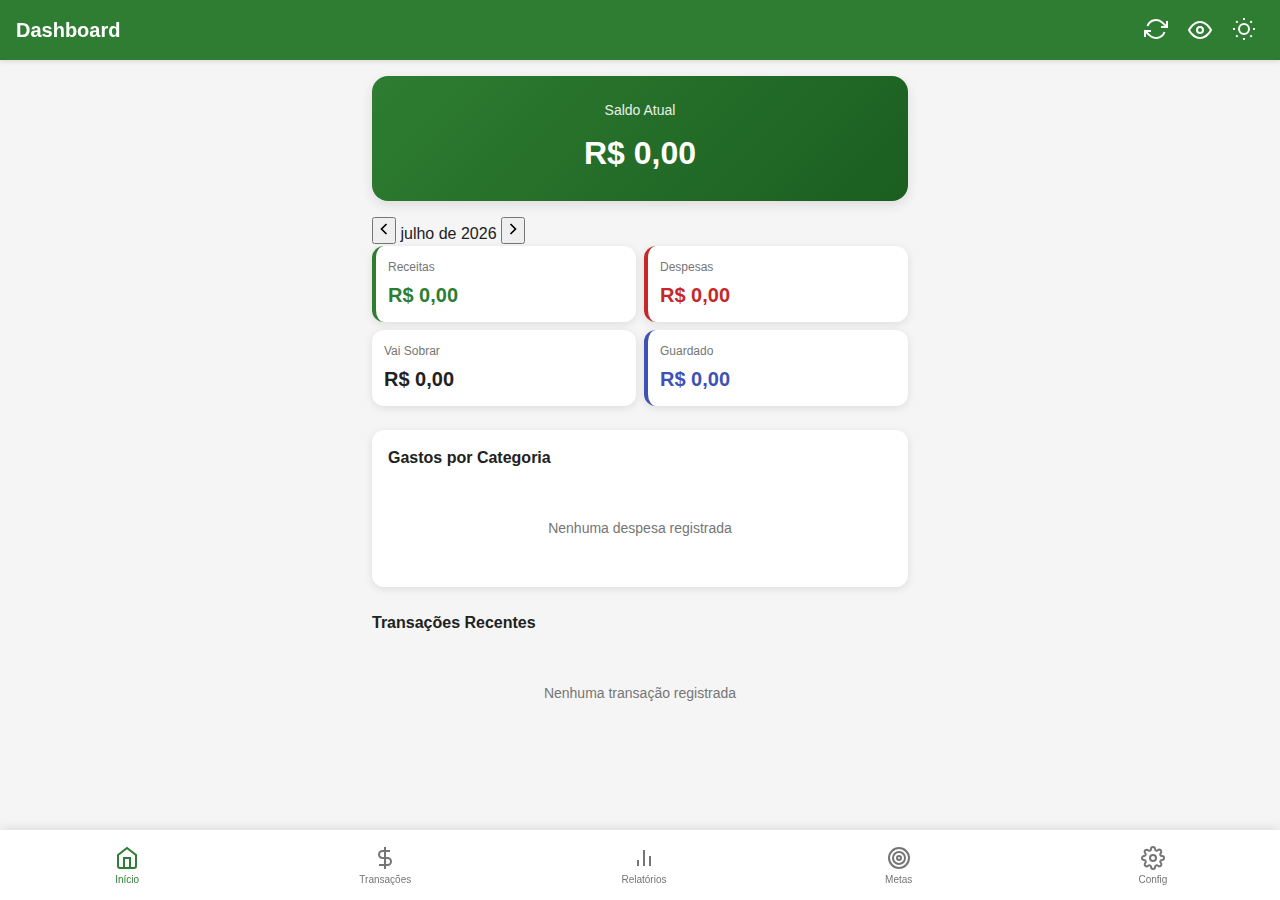
<file: index.html>
<!DOCTYPE html>
<html lang="pt-BR">
<head>
  <meta charset="UTF-8">
  <meta name="viewport" content="width=device-width, initial-scale=1.0, maximum-scale=1.0, user-scalable=no">
  <meta name="theme-color" content="#2E7D32">
  <meta name="description" content="Controle de finanças pessoais">
  <meta name="apple-mobile-web-app-capable" content="yes">
  <meta name="apple-mobile-web-app-status-bar-style" content="black-translucent">
  <link rel="manifest" href="manifest.json">
  <link rel="icon" type="image/png" href="icons/icon-192.png">
  <link rel="apple-touch-icon" href="icons/icon-192.png">
  <title>Controle de Finanças</title>
  <link rel="stylesheet" href="css/style.css">
</head>
<body>
  <div id="app">
    <!-- Header -->
    <header class="header">
      <h1 id="page-title">Dashboard</h1>
      <div class="header-actions">
        <button id="refresh-app" class="btn-icon" aria-label="Atualizar">
          <svg viewBox="0 0 24 24" fill="none" stroke="currentColor" stroke-width="2">
            <polyline points="23 4 23 10 17 10"></polyline>
            <polyline points="1 20 1 14 7 14"></polyline>
            <path d="M3.51 9a9 9 0 0 1 14.85-3.36L23 10M1 14l4.64 4.36A9 9 0 0 0 20.49 15"></path>
          </svg>
        </button>
        <button id="toggle-values" class="btn-icon" aria-label="Ocultar valores">
          <svg class="icon-eye-open" viewBox="0 0 24 24" fill="none" stroke="currentColor" stroke-width="2">
            <path d="M1 12s4-8 11-8 11 8 11 8-4 8-11 8-11-8-11-8z"></path>
            <circle cx="12" cy="12" r="3"></circle>
          </svg>
          <svg class="icon-eye-closed" viewBox="0 0 24 24" fill="none" stroke="currentColor" stroke-width="2">
            <path d="M17.94 17.94A10.07 10.07 0 0 1 12 20c-7 0-11-8-11-8a18.45 18.45 0 0 1 5.06-5.94M9.9 4.24A9.12 9.12 0 0 1 12 4c7 0 11 8 11 8a18.5 18.5 0 0 1-2.16 3.19m-6.72-1.07a3 3 0 1 1-4.24-4.24"></path>
            <line x1="1" y1="1" x2="23" y2="23"></line>
          </svg>
        </button>
        <button id="theme-toggle" class="btn-icon" aria-label="Alternar tema">
        <svg class="icon-sun" viewBox="0 0 24 24" fill="none" stroke="currentColor" stroke-width="2">
          <circle cx="12" cy="12" r="5"></circle>
          <line x1="12" y1="1" x2="12" y2="3"></line>
          <line x1="12" y1="21" x2="12" y2="23"></line>
          <line x1="4.22" y1="4.22" x2="5.64" y2="5.64"></line>
          <line x1="18.36" y1="18.36" x2="19.78" y2="19.78"></line>
          <line x1="1" y1="12" x2="3" y2="12"></line>
          <line x1="21" y1="12" x2="23" y2="12"></line>
          <line x1="4.22" y1="19.78" x2="5.64" y2="18.36"></line>
          <line x1="18.36" y1="5.64" x2="19.78" y2="4.22"></line>
        </svg>
        <svg class="icon-moon" viewBox="0 0 24 24" fill="none" stroke="currentColor" stroke-width="2">
          <path d="M21 12.79A9 9 0 1 1 11.21 3 7 7 0 0 0 21 12.79z"></path>
        </svg>
      </button>
      </div>
    </header>

    <!-- Main Content -->
    <main class="main-content">
      <!-- Dashboard Screen -->
      <section id="screen-dashboard" class="screen active">
        <div class="balance-card">
          <span class="balance-label">Saldo Atual</span>
          <span id="current-balance" class="balance-value">R$ 0,00</span>
        </div>

        <div id="due-expenses-alert" class="due-expenses-alert" style="display: none;">
          <div class="due-alert-header">
            <svg width="20" height="20" viewBox="0 0 24 24" fill="none" stroke="currentColor" stroke-width="2">
              <circle cx="12" cy="12" r="10"></circle>
              <line x1="12" y1="8" x2="12" y2="12"></line>
              <line x1="12" y1="16" x2="12.01" y2="16"></line>
            </svg>
            <span id="due-alert-title">Despesas a vencer</span>
          </div>
          <ul id="due-expenses-list" class="due-expenses-list"></ul>
        </div>

        <div class="dashboard-month-selector">
          <button id="prev-month-btn" class="month-nav-btn" title="Mês anterior">
            <svg width="20" height="20" viewBox="0 0 24 24" fill="none" stroke="currentColor" stroke-width="2">
              <polyline points="15 18 9 12 15 6"></polyline>
            </svg>
          </button>
          <span id="dashboard-month-label" class="month-label">Janeiro 2025</span>
          <button id="next-month-btn" class="month-nav-btn" title="Próximo mês">
            <svg width="20" height="20" viewBox="0 0 24 24" fill="none" stroke="currentColor" stroke-width="2">
              <polyline points="9 18 15 12 9 6"></polyline>
            </svg>
          </button>
        </div>

        <div class="summary-cards">
          <div class="summary-card income">
            <span class="summary-label">Receitas</span>
            <span id="total-income" class="summary-value">R$ 0,00</span>
          </div>
          <div class="summary-card expense">
            <span class="summary-label">Despesas</span>
            <span id="total-expense" class="summary-value">R$ 0,00</span>
          </div>
          <div class="summary-card remaining">
            <span class="summary-label">Vai Sobrar</span>
            <span id="total-remaining" class="summary-value">R$ 0,00</span>
          </div>
          <div class="summary-card savings">
            <span class="summary-label">Guardado</span>
            <span id="total-savings" class="summary-value">R$ 0,00</span>
          </div>
        </div>

        <div class="chart-container">
          <h3>Gastos por Categoria</h3>
          <canvas id="dashboard-chart"></canvas>
          <p id="no-expenses-msg" class="empty-message">Nenhuma despesa registrada</p>
        </div>

        <div class="recent-transactions">
          <h3>Transações Recentes</h3>
          <ul id="recent-list" class="transaction-list"></ul>
          <p id="no-transactions-msg" class="empty-message">Nenhuma transação registrada</p>
        </div>
      </section>

      <!-- Transactions Screen -->
      <section id="screen-transactions" class="screen">
        <form id="transaction-form" class="transaction-form">
          <h3 id="form-title">Nova Transação</h3>
          <input type="hidden" id="transaction-id">

          <div class="form-group">
            <label>Tipo</label>
            <div class="type-toggle">
              <button type="button" class="type-btn active" data-type="income">Receita</button>
              <button type="button" class="type-btn" data-type="expense">Despesa</button>
            </div>
          </div>

          <div class="form-group">
            <label for="transaction-value">Valor (R$)</label>
            <input type="number" id="transaction-value" step="0.01" min="0.01" required placeholder="0,00">
          </div>

          <div class="form-group">
            <label for="transaction-description">Descrição</label>
            <input type="text" id="transaction-description" required placeholder="Ex: Salário, Mercado...">
          </div>

          <div class="form-group">
            <label for="transaction-category">Categoria</label>
            <select id="transaction-category" required>
              <option value="">Selecione...</option>
            </select>
          </div>

          <div class="form-group">
            <label for="transaction-date">Data</label>
            <input type="date" id="transaction-date" required>
          </div>

          <div class="form-group card-field" id="card-field-group" style="display: none;">
            <label class="checkbox-label">
              <input type="checkbox" id="transaction-is-card">
              <span>Cartão de crédito</span>
            </label>
          </div>

          <div class="form-group" id="installments-group" style="display: none;">
            <label for="transaction-installments">Parcelas restantes</label>
            <input type="number" id="transaction-installments" min="1" max="60" placeholder="Ex: 12">
          </div>

          <div class="form-actions">
            <button type="button" id="cancel-edit" class="btn btn-secondary" style="display: none;">Cancelar</button>
            <button type="submit" class="btn btn-primary">Salvar</button>
          </div>
        </form>

        <div class="transactions-list-container">
          <div class="list-header">
            <h3>Todas as Transações</h3>
            <div class="filter-group">
              <select id="filter-month">
                <option value="">Todos os meses</option>
              </select>
            </div>
          </div>
          <button id="replicate-btn" class="btn btn-secondary btn-replicate">
            <svg width="16" height="16" viewBox="0 0 24 24" fill="none" stroke="currentColor" stroke-width="2">
              <rect x="9" y="9" width="13" height="13" rx="2" ry="2"></rect>
              <path d="M5 15H4a2 2 0 0 1-2-2V4a2 2 0 0 1 2-2h9a2 2 0 0 1 2 2v1"></path>
            </svg>
            Replicar para Próximo Mês
          </button>
          <ul id="transactions-list" class="transaction-list"></ul>
          <p id="no-filtered-transactions" class="empty-message" style="display: none;">Nenhuma transação encontrada</p>
        </div>
      </section>

      <!-- Reports Screen -->
      <section id="screen-reports" class="screen">
        <div class="report-filters">
          <select id="report-month">
            <option value="">Todos os meses</option>
          </select>
        </div>

        <div class="report-summary">
          <div class="report-card">
            <span class="report-label">Total Receitas</span>
            <span id="report-income" class="report-value income">R$ 0,00</span>
          </div>
          <div class="report-card">
            <span class="report-label">Total Despesas</span>
            <span id="report-expense" class="report-value expense">R$ 0,00</span>
          </div>
          <div class="report-card">
            <span class="report-label">Saldo</span>
            <span id="report-balance" class="report-value">R$ 0,00</span>
          </div>
        </div>

        <div class="chart-container">
          <h3>Despesas por Categoria</h3>
          <canvas id="category-chart"></canvas>
          <p id="no-category-data" class="empty-message" style="display: none;">Sem dados para exibir</p>
        </div>

        <div class="chart-container">
          <h3>Receitas vs Despesas</h3>
          <canvas id="comparison-chart"></canvas>
        </div>

        <div class="category-breakdown">
          <h3>Detalhamento por Categoria</h3>
          <ul id="category-list" class="category-list"></ul>
        </div>
      </section>

      <!-- Goals Screen -->
      <section id="screen-goals" class="screen">
        <form id="goal-form" class="goal-form">
          <h3 id="goal-form-title">Nova Meta</h3>
          <input type="hidden" id="goal-id">

          <div class="form-group">
            <label for="goal-name">Nome da Meta</label>
            <input type="text" id="goal-name" placeholder="Ex: Viagem, Celular novo..." required>
          </div>

          <div class="form-group">
            <label for="goal-value">Valor (R$)</label>
            <input type="number" id="goal-value" step="0.01" min="0.01" placeholder="0,00" required>
          </div>

          <div class="form-group">
            <label for="goal-months">Prazo (meses)</label>
            <select id="goal-months" required>
              <option value="1">1 mês</option>
              <option value="2">2 meses</option>
              <option value="3">3 meses</option>
              <option value="6">6 meses</option>
              <option value="12">12 meses (1 ano)</option>
              <option value="24">24 meses (2 anos)</option>
            </select>
          </div>

          <div class="form-group" id="goal-current-group" style="display: none;">
            <label for="goal-current-amount">Valor já guardado (R$)</label>
            <input type="number" id="goal-current-amount" step="0.01" min="0" placeholder="0,00">
          </div>

          <div class="form-actions">
            <button type="button" id="cancel-goal" class="btn btn-secondary" style="display: none;">Cancelar</button>
            <button type="submit" class="btn btn-primary">Salvar Meta</button>
          </div>
        </form>

        <div class="goals-list-container">
          <h3>Minhas Metas</h3>
          <ul id="goals-list" class="goals-list"></ul>
          <p id="no-goals-msg" class="empty-message">Nenhuma meta cadastrada</p>
        </div>
      </section>

      <!-- Settings Screen -->
      <section id="screen-settings" class="screen">
        <div class="settings-section">
          <h3>Saldo Guardado</h3>
          <p class="settings-description">Gerencie seu saldo guardado (poupança, investimentos, etc.)</p>
          <p id="current-savings-display" class="current-savings">Saldo guardado atual: <strong>R$ 0,00</strong></p>
          <form id="savings-form" class="savings-form">
            <div class="form-row">
              <div class="form-group" style="flex: 1; margin-bottom: 0;">
                <input type="number" id="savings-value" step="0.01" min="0.01" placeholder="Valor (R$)" required>
              </div>
            </div>
            <div class="form-row">
              <div class="form-group" style="flex: 1; margin-bottom: 0;">
                <input type="text" id="savings-reason" placeholder="Motivo (opcional para depósito)" maxlength="50">
              </div>
            </div>
            <div class="form-row savings-buttons">
              <button type="button" id="savings-deposit-btn" class="btn btn-income btn-small">
                <svg width="14" height="14" viewBox="0 0 24 24" fill="none" stroke="currentColor" stroke-width="2">
                  <line x1="12" y1="5" x2="12" y2="19"></line>
                  <line x1="5" y1="12" x2="19" y2="12"></line>
                </svg>
                Depositar
              </button>
              <button type="button" id="savings-withdraw-btn" class="btn btn-expense btn-small">
                <svg width="14" height="14" viewBox="0 0 24 24" fill="none" stroke="currentColor" stroke-width="2">
                  <line x1="5" y1="12" x2="19" y2="12"></line>
                </svg>
                Retirar
              </button>
            </div>
          </form>
          <div class="savings-history-section">
            <h4>Histórico de Movimentações</h4>
            <ul id="savings-history-list" class="savings-history-list"></ul>
            <p id="no-savings-history" class="empty-message" style="display: none;">Nenhuma movimentação registrada</p>
          </div>
        </div>

        <div class="settings-section">
          <h3>Gerenciar Categorias</h3>

          <form id="category-form" class="category-form">
            <div class="form-row">
              <input type="text" id="new-category-name" placeholder="Nome da categoria" required>
              <input type="color" id="new-category-color" value="#6B7280">
              <button type="submit" class="btn btn-primary btn-small">Adicionar</button>
            </div>
          </form>

          <ul id="categories-list" class="categories-list"></ul>
        </div>

        <div class="settings-section">
          <h3>Sincronização na Nuvem</h3>
          <p class="settings-description">Sincronize seus dados entre dispositivos usando GitHub.</p>

          <div id="sync-not-configured" class="sync-config">
            <div class="form-group">
              <label for="github-token">Token do GitHub</label>
              <input type="password" id="github-token" placeholder="ghp_xxxxxxxxxxxx">
            </div>
            <p class="settings-description">
              <a href="https://github.com/settings/tokens/new?scopes=gist&description=Controle%20Financas" target="_blank">Clique aqui para criar seu token</a> (marque apenas "gist")
            </p>
            <button id="save-token" class="btn btn-primary">Configurar Sincronização</button>
          </div>

          <div id="sync-configured" class="sync-actions" style="display: none;">
            <div class="sync-status">
              <span id="sync-status-text">Sincronização configurada</span>
              <span id="last-sync" class="last-sync"></span>
            </div>
            <div class="sync-buttons">
              <button id="sync-now" class="btn btn-primary">Sincronizar Agora</button>
              <button id="remove-sync" class="btn btn-secondary">Desconectar</button>
            </div>
            <div class="devices-section">
              <h4>Dispositivos Sincronizados</h4>
              <ul id="devices-list" class="devices-list"></ul>
              <p id="no-devices-msg" class="empty-message" style="display: none;">Nenhum dispositivo registrado</p>
            </div>
          </div>
        </div>

        <div class="settings-section">
          <h3>Dados Locais</h3>
          <div class="data-actions">
            <button id="export-data" class="btn btn-secondary">Exportar Excel</button>
            <button id="import-data" class="btn btn-secondary">Importar Dados</button>
            <input type="file" id="import-file" accept=".json" style="display: none;">
            <button id="clear-data" class="btn btn-danger">Limpar Todos os Dados</button>
          </div>
        </div>

        <div class="settings-section">
          <h3>Sobre</h3>
          <p class="about-text">
            Controle de Finanças v1.0<br>
            Aplicativo para gerenciamento de finanças pessoais.
          </p>
        </div>
      </section>
    </main>

    <!-- Bottom Navigation -->
    <nav class="bottom-nav">
      <button class="nav-btn active" data-screen="dashboard">
        <svg viewBox="0 0 24 24" fill="none" stroke="currentColor" stroke-width="2">
          <path d="M3 9l9-7 9 7v11a2 2 0 0 1-2 2H5a2 2 0 0 1-2-2z"></path>
          <polyline points="9 22 9 12 15 12 15 22"></polyline>
        </svg>
        <span>Início</span>
      </button>
      <button class="nav-btn" data-screen="transactions">
        <svg viewBox="0 0 24 24" fill="none" stroke="currentColor" stroke-width="2">
          <line x1="12" y1="1" x2="12" y2="23"></line>
          <path d="M17 5H9.5a3.5 3.5 0 0 0 0 7h5a3.5 3.5 0 0 1 0 7H6"></path>
        </svg>
        <span>Transações</span>
      </button>
      <button class="nav-btn" data-screen="reports">
        <svg viewBox="0 0 24 24" fill="none" stroke="currentColor" stroke-width="2">
          <line x1="18" y1="20" x2="18" y2="10"></line>
          <line x1="12" y1="20" x2="12" y2="4"></line>
          <line x1="6" y1="20" x2="6" y2="14"></line>
        </svg>
        <span>Relatórios</span>
      </button>
      <button class="nav-btn" data-screen="goals">
        <svg viewBox="0 0 24 24" fill="none" stroke="currentColor" stroke-width="2">
          <circle cx="12" cy="12" r="10"></circle>
          <circle cx="12" cy="12" r="6"></circle>
          <circle cx="12" cy="12" r="2"></circle>
        </svg>
        <span>Metas</span>
      </button>
      <button class="nav-btn" data-screen="settings">
        <svg viewBox="0 0 24 24" fill="none" stroke="currentColor" stroke-width="2">
          <circle cx="12" cy="12" r="3"></circle>
          <path d="M19.4 15a1.65 1.65 0 0 0 .33 1.82l.06.06a2 2 0 0 1 0 2.83 2 2 0 0 1-2.83 0l-.06-.06a1.65 1.65 0 0 0-1.82-.33 1.65 1.65 0 0 0-1 1.51V21a2 2 0 0 1-2 2 2 2 0 0 1-2-2v-.09A1.65 1.65 0 0 0 9 19.4a1.65 1.65 0 0 0-1.82.33l-.06.06a2 2 0 0 1-2.83 0 2 2 0 0 1 0-2.83l.06-.06a1.65 1.65 0 0 0 .33-1.82 1.65 1.65 0 0 0-1.51-1H3a2 2 0 0 1-2-2 2 2 0 0 1 2-2h.09A1.65 1.65 0 0 0 4.6 9a1.65 1.65 0 0 0-.33-1.82l-.06-.06a2 2 0 0 1 0-2.83 2 2 0 0 1 2.83 0l.06.06a1.65 1.65 0 0 0 1.82.33H9a1.65 1.65 0 0 0 1-1.51V3a2 2 0 0 1 2-2 2 2 0 0 1 2 2v.09a1.65 1.65 0 0 0 1 1.51 1.65 1.65 0 0 0 1.82-.33l.06-.06a2 2 0 0 1 2.83 0 2 2 0 0 1 0 2.83l-.06.06a1.65 1.65 0 0 0-.33 1.82V9a1.65 1.65 0 0 0 1.51 1H21a2 2 0 0 1 2 2 2 2 0 0 1-2 2h-.09a1.65 1.65 0 0 0-1.51 1z"></path>
        </svg>
        <span>Config</span>
      </button>
    </nav>

    <!-- Modal de Confirmação -->
    <div id="confirm-modal" class="modal">
      <div class="modal-content">
        <h3 id="modal-title">Confirmar</h3>
        <p id="modal-message">Tem certeza?</p>
        <div class="modal-actions">
          <button id="modal-cancel" class="btn btn-secondary">Cancelar</button>
          <button id="modal-confirm" class="btn btn-danger">Confirmar</button>
        </div>
      </div>
    </div>

    <!-- Modal Adicionar Valor à Meta -->
    <div id="savings-modal" class="modal">
      <div class="modal-content">
        <h3>Adicionar Valor à Meta</h3>
        <input type="hidden" id="savings-modal-goal-id">
        <p id="savings-modal-info" class="savings-modal-info"></p>
        <div class="form-group">
          <label for="savings-modal-value">Valor (R$)</label>
          <input type="number" id="savings-modal-value" step="0.01" min="0.01" placeholder="0,00">
        </div>
        <div class="modal-actions">
          <button id="savings-modal-cancel" class="btn btn-secondary">Cancelar</button>
          <button id="savings-modal-confirm" class="btn btn-primary">Adicionar</button>
        </div>
      </div>
    </div>

    <!-- Modal Replicar Transações -->
    <div id="replicate-modal" class="modal">
      <div class="modal-content modal-large">
        <h3>Replicar para Próximo Mês</h3>
        <p class="modal-subtitle">Selecione as transações que deseja copiar para o próximo mês:</p>
        <div class="replicate-actions-top">
          <button type="button" id="select-all-btn" class="btn btn-small btn-secondary">Selecionar Todas</button>
          <button type="button" id="select-none-btn" class="btn btn-small btn-secondary">Limpar Seleção</button>
        </div>
        <div id="replicate-list" class="replicate-list"></div>
        <div class="modal-actions">
          <button id="replicate-cancel" class="btn btn-secondary">Cancelar</button>
          <button id="replicate-confirm" class="btn btn-primary">Replicar Selecionadas</button>
        </div>
      </div>
    </div>

    <!-- Toast Notification -->
    <div id="toast" class="toast"></div>
  </div>

  <script src="lib/chart.min.js"></script>
  <script src="lib/xlsx.full.min.js"></script>
  <script src="js/storage.js"></script>
  <script src="js/sync.js"></script>
  <script src="js/ui.js"></script>
  <script src="js/charts.js"></script>
  <script src="js/app.js"></script>
</body>
</html>
</file>
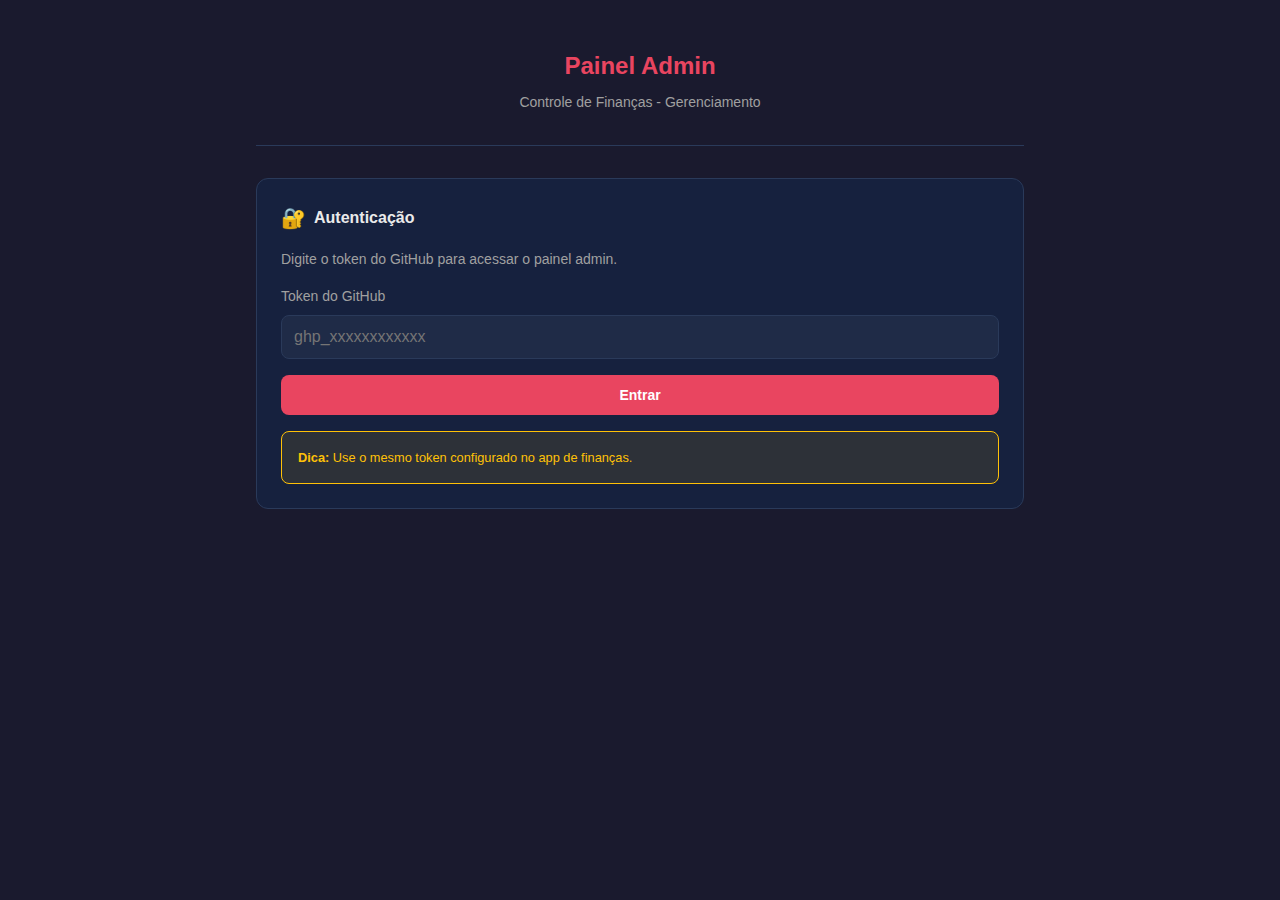
<file: admin.html>
<!DOCTYPE html>
<html lang="pt-BR">
<head>
  <meta charset="UTF-8">
  <meta name="viewport" content="width=device-width, initial-scale=1.0, maximum-scale=1.0, user-scalable=no">
  <meta name="theme-color" content="#1a1a2e">
  <title>Admin - Controle de Finanças</title>
  <style>
    :root {
      --bg: #1a1a2e;
      --surface: #16213e;
      --surface-light: #1f2b47;
      --primary: #e94560;
      --primary-dark: #c73e54;
      --success: #4ecca3;
      --warning: #ffc107;
      --text: #eaeaea;
      --text-secondary: #a0a0a0;
      --border: #2a3a5a;
    }

    * {
      margin: 0;
      padding: 0;
      box-sizing: border-box;
    }

    body {
      font-family: -apple-system, BlinkMacSystemFont, 'Segoe UI', Roboto, sans-serif;
      background: var(--bg);
      color: var(--text);
      min-height: 100vh;
      line-height: 1.5;
    }

    .container {
      max-width: 800px;
      margin: 0 auto;
      padding: 1rem;
    }

    header {
      text-align: center;
      padding: 2rem 1rem;
      border-bottom: 1px solid var(--border);
      margin-bottom: 2rem;
    }

    header h1 {
      font-size: 1.5rem;
      margin-bottom: 0.5rem;
      color: var(--primary);
    }

    header p {
      color: var(--text-secondary);
      font-size: 0.875rem;
    }

    .card {
      background: var(--surface);
      border-radius: 12px;
      padding: 1.5rem;
      margin-bottom: 1.5rem;
      border: 1px solid var(--border);
    }

    .card h2 {
      font-size: 1rem;
      margin-bottom: 1rem;
      display: flex;
      align-items: center;
      gap: 0.5rem;
    }

    .card h2 .icon {
      font-size: 1.25rem;
    }

    .form-group {
      margin-bottom: 1rem;
    }

    .form-group label {
      display: block;
      font-size: 0.875rem;
      margin-bottom: 0.5rem;
      color: var(--text-secondary);
    }

    .form-group input {
      width: 100%;
      padding: 0.75rem;
      border: 1px solid var(--border);
      border-radius: 8px;
      background: var(--surface-light);
      color: var(--text);
      font-size: 1rem;
    }

    .form-group input:focus {
      outline: none;
      border-color: var(--primary);
    }

    .btn {
      padding: 0.75rem 1.5rem;
      border: none;
      border-radius: 8px;
      font-size: 0.875rem;
      font-weight: 600;
      cursor: pointer;
      transition: all 0.2s;
      display: inline-flex;
      align-items: center;
      gap: 0.5rem;
    }

    .btn-primary {
      background: var(--primary);
      color: white;
    }

    .btn-primary:hover {
      background: var(--primary-dark);
    }

    .btn-secondary {
      background: var(--surface-light);
      color: var(--text);
      border: 1px solid var(--border);
    }

    .btn-secondary:hover {
      background: var(--border);
    }

    .btn-danger {
      background: #c0392b;
      color: white;
    }

    .btn-danger:hover {
      background: #a93226;
    }

    .btn-success {
      background: var(--success);
      color: #1a1a2e;
    }

    .btn-block {
      width: 100%;
      justify-content: center;
    }

    .status {
      padding: 1rem;
      border-radius: 8px;
      margin-bottom: 1rem;
      font-size: 0.875rem;
    }

    .status.connected {
      background: rgba(78, 204, 163, 0.15);
      border: 1px solid var(--success);
      color: var(--success);
    }

    .status.disconnected {
      background: rgba(233, 69, 96, 0.15);
      border: 1px solid var(--primary);
      color: var(--primary);
    }

    .device-list {
      list-style: none;
    }

    .device-item {
      display: flex;
      align-items: center;
      gap: 1rem;
      padding: 1rem;
      background: var(--surface-light);
      border-radius: 8px;
      margin-bottom: 0.5rem;
      border: 1px solid var(--border);
    }

    .device-item.blocked {
      opacity: 0.6;
      border-color: var(--primary);
    }

    .device-item.current {
      border-color: var(--success);
    }

    .device-icon {
      font-size: 1.5rem;
    }

    .device-info {
      flex: 1;
      min-width: 0;
    }

    .device-name {
      font-weight: 500;
      display: flex;
      align-items: center;
      gap: 0.5rem;
      flex-wrap: wrap;
    }

    .device-badge {
      font-size: 0.65rem;
      padding: 0.15rem 0.4rem;
      border-radius: 4px;
      font-weight: 600;
    }

    .badge-current {
      background: var(--success);
      color: #1a1a2e;
    }

    .badge-blocked {
      background: var(--primary);
      color: white;
    }

    .device-meta {
      font-size: 0.75rem;
      color: var(--text-secondary);
    }

    .device-actions {
      display: flex;
      gap: 0.5rem;
    }

    .device-actions .btn {
      padding: 0.5rem 0.75rem;
      font-size: 0.75rem;
    }

    .links-list {
      display: flex;
      flex-direction: column;
      gap: 0.5rem;
    }

    .links-list a {
      display: flex;
      align-items: center;
      gap: 0.5rem;
      padding: 0.75rem 1rem;
      background: var(--surface-light);
      border-radius: 8px;
      color: var(--text);
      text-decoration: none;
      font-size: 0.875rem;
      transition: background 0.2s;
    }

    .links-list a:hover {
      background: var(--border);
    }

    .links-list a .arrow {
      margin-left: auto;
      color: var(--text-secondary);
    }

    .empty-msg {
      text-align: center;
      padding: 2rem;
      color: var(--text-secondary);
    }

    .toast {
      position: fixed;
      bottom: 1rem;
      left: 50%;
      transform: translateX(-50%) translateY(100px);
      background: var(--surface);
      color: var(--text);
      padding: 0.75rem 1.5rem;
      border-radius: 8px;
      font-size: 0.875rem;
      opacity: 0;
      transition: all 0.3s;
      z-index: 100;
      border: 1px solid var(--border);
    }

    .toast.show {
      transform: translateX(-50%) translateY(0);
      opacity: 1;
    }

    .toast.success {
      border-color: var(--success);
    }

    .toast.error {
      border-color: var(--primary);
    }

    .hidden {
      display: none !important;
    }

    .section-login, .section-admin {
      display: none;
    }

    .section-login.active, .section-admin.active {
      display: block;
    }

    .info-box {
      background: rgba(255, 193, 7, 0.1);
      border: 1px solid var(--warning);
      border-radius: 8px;
      padding: 1rem;
      font-size: 0.8rem;
      color: var(--warning);
      margin-top: 1rem;
    }

    .stats {
      display: grid;
      grid-template-columns: repeat(3, 1fr);
      gap: 1rem;
      margin-bottom: 1rem;
    }

    .stat-card {
      background: var(--surface-light);
      padding: 1rem;
      border-radius: 8px;
      text-align: center;
    }

    .stat-value {
      font-size: 1.5rem;
      font-weight: 700;
      color: var(--primary);
    }

    .stat-label {
      font-size: 0.7rem;
      color: var(--text-secondary);
      text-transform: uppercase;
    }

    @media (max-width: 480px) {
      .stats {
        grid-template-columns: 1fr;
      }

      .device-item {
        flex-wrap: wrap;
      }

      .device-actions {
        width: 100%;
        margin-top: 0.5rem;
      }

      .device-actions .btn {
        flex: 1;
        justify-content: center;
      }
    }
  </style>
</head>
<body>
  <div class="container">
    <header>
      <h1>Painel Admin</h1>
      <p>Controle de Finanças - Gerenciamento</p>
    </header>

    <!-- Login Section -->
    <section class="section-login active" id="section-login">
      <div class="card">
        <h2><span class="icon">🔐</span> Autenticação</h2>
        <p style="color: var(--text-secondary); font-size: 0.875rem; margin-bottom: 1rem;">
          Digite o token do GitHub para acessar o painel admin.
        </p>
        <div class="form-group">
          <label for="token-input">Token do GitHub</label>
          <input type="password" id="token-input" placeholder="ghp_xxxxxxxxxxxx">
        </div>
        <button class="btn btn-primary btn-block" onclick="Admin.login()">
          Entrar
        </button>
        <div class="info-box">
          <strong>Dica:</strong> Use o mesmo token configurado no app de finanças.
        </div>
      </div>
    </section>

    <!-- Admin Section -->
    <section class="section-admin" id="section-admin">
      <div id="status-box" class="status connected">
        Conectado como <strong id="username-display">-</strong>
      </div>

      <!-- Stats -->
      <div class="stats">
        <div class="stat-card">
          <div class="stat-value" id="stat-devices">0</div>
          <div class="stat-label">Dispositivos</div>
        </div>
        <div class="stat-card">
          <div class="stat-value" id="stat-transactions">0</div>
          <div class="stat-label">Transações</div>
        </div>
        <div class="stat-card">
          <div class="stat-value" id="stat-blocked">0</div>
          <div class="stat-label">Bloqueados</div>
        </div>
      </div>

      <!-- Devices -->
      <div class="card">
        <h2><span class="icon">📱</span> Dispositivos Sincronizados</h2>
        <ul class="device-list" id="device-list">
          <li class="empty-msg">Carregando...</li>
        </ul>
      </div>

      <!-- GitHub Links -->
      <div class="card">
        <h2><span class="icon">🔑</span> Gerenciar Tokens no GitHub</h2>
        <p style="color: var(--text-secondary); font-size: 0.875rem; margin-bottom: 1rem;">
          Para revogar ou criar tokens, acesse diretamente o GitHub:
        </p>
        <div class="links-list">
          <a href="https://github.com/settings/tokens" target="_blank">
            📋 Ver todos os tokens
            <span class="arrow">→</span>
          </a>
          <a href="https://github.com/settings/tokens/new?scopes=gist&description=Controle%20Financas" target="_blank">
            ➕ Criar novo token
            <span class="arrow">→</span>
          </a>
        </div>
        <div class="info-box">
          <strong>Para bloquear um dispositivo perdido:</strong><br>
          1. Revogue o token atual no GitHub<br>
          2. Crie um novo token<br>
          3. Reconfigure nos dispositivos que deseja manter
        </div>
      </div>

      <!-- Actions -->
      <div class="card">
        <h2><span class="icon">⚙️</span> Ações</h2>
        <div style="display: flex; flex-direction: column; gap: 0.5rem;">
          <button class="btn btn-secondary btn-block" onclick="Admin.refresh()">
            🔄 Atualizar Lista
          </button>
          <button class="btn btn-secondary btn-block" onclick="Admin.logout()">
            🚪 Sair do Painel
          </button>
        </div>
      </div>
    </section>
  </div>

  <div id="toast" class="toast"></div>

  <script>
    const Admin = {
      GIST_FILENAME: 'controle-financas-data.json',
      token: null,
      gistId: null,
      data: null,

      async login() {
        const token = document.getElementById('token-input').value.trim();
        if (!token) {
          this.showToast('Digite o token', 'error');
          return;
        }

        this.showToast('Verificando...', 'info');

        try {
          // Verifica token
          const userResponse = await fetch('https://api.github.com/user', {
            headers: {
              'Authorization': `token ${token}`,
              'Accept': 'application/vnd.github.v3+json'
            }
          });

          if (!userResponse.ok) {
            throw new Error('Token inválido');
          }

          const user = await userResponse.json();

          // Procura o Gist
          const gistsResponse = await fetch('https://api.github.com/gists', {
            headers: {
              'Authorization': `token ${token}`,
              'Accept': 'application/vnd.github.v3+json'
            }
          });

          const gists = await gistsResponse.json();
          let gistId = null;

          for (const gist of gists) {
            if (gist.files && gist.files[this.GIST_FILENAME]) {
              gistId = gist.id;
              break;
            }
          }

          if (!gistId) {
            throw new Error('Nenhum dado de sincronização encontrado');
          }

          this.token = token;
          this.gistId = gistId;

          document.getElementById('username-display').textContent = user.login;
          document.getElementById('section-login').classList.remove('active');
          document.getElementById('section-admin').classList.add('active');

          this.showToast('Conectado!', 'success');
          this.loadData();

        } catch (error) {
          this.showToast(error.message, 'error');
        }
      },

      logout() {
        this.token = null;
        this.gistId = null;
        this.data = null;
        document.getElementById('token-input').value = '';
        document.getElementById('section-admin').classList.remove('active');
        document.getElementById('section-login').classList.add('active');
      },

      async loadData() {
        try {
          const response = await fetch(`https://api.github.com/gists/${this.gistId}`, {
            headers: {
              'Authorization': `token ${this.token}`,
              'Accept': 'application/vnd.github.v3+json'
            }
          });

          if (!response.ok) throw new Error('Erro ao carregar dados');

          const gist = await response.json();
          const file = gist.files[this.GIST_FILENAME];
          if (!file) throw new Error('Arquivo não encontrado');

          this.data = JSON.parse(file.content);
          this.renderDevices();
          this.updateStats();

        } catch (error) {
          this.showToast(error.message, 'error');
        }
      },

      updateStats() {
        const devices = this.data.devices || [];
        const blocked = devices.filter(d => d.blocked).length;
        const transactions = this.data.transactions || [];

        document.getElementById('stat-devices').textContent = devices.length;
        document.getElementById('stat-transactions').textContent = transactions.length;
        document.getElementById('stat-blocked').textContent = blocked;
      },

      renderDevices() {
        const list = document.getElementById('device-list');
        const devices = this.data.devices || [];

        if (devices.length === 0) {
          list.innerHTML = '<li class="empty-msg">Nenhum dispositivo sincronizado</li>';
          return;
        }

        // Ordena por última sincronização
        const sorted = [...devices].sort((a, b) => new Date(b.lastSync) - new Date(a.lastSync));

        list.innerHTML = sorted.map(device => {
          const lastSync = new Date(device.lastSync);
          const formattedDate = lastSync.toLocaleDateString('pt-BR', {
            day: '2-digit',
            month: '2-digit',
            year: 'numeric',
            hour: '2-digit',
            minute: '2-digit'
          });

          const icon = device.type === 'mobile' ? '📱' : '💻';
          const isBlocked = device.blocked || false;

          const badges = [];
          if (isBlocked) {
            badges.push('<span class="device-badge badge-blocked">BLOQUEADO</span>');
          }

          return `
            <li class="device-item ${isBlocked ? 'blocked' : ''}">
              <div class="device-icon">${icon}</div>
              <div class="device-info">
                <div class="device-name">
                  ${device.name}
                  ${badges.join('')}
                </div>
                <div class="device-meta">
                  Última sincronização: ${formattedDate}<br>
                  ID: ${device.id.substring(0, 15)}...
                </div>
              </div>
              <div class="device-actions">
                ${isBlocked
                  ? `<button class="btn btn-success" onclick="Admin.unblockDevice('${device.id}')">Desbloquear</button>`
                  : `<button class="btn btn-danger" onclick="Admin.blockDevice('${device.id}')">Bloquear</button>`
                }
                <button class="btn btn-secondary" onclick="Admin.removeDevice('${device.id}')">Remover</button>
              </div>
            </li>
          `;
        }).join('');
      },

      async blockDevice(deviceId) {
        const devices = this.data.devices || [];
        const device = devices.find(d => d.id === deviceId);
        if (device) {
          device.blocked = true;
          await this.saveData();
          this.showToast('Dispositivo bloqueado!', 'success');
          this.renderDevices();
          this.updateStats();
        }
      },

      async unblockDevice(deviceId) {
        const devices = this.data.devices || [];
        const device = devices.find(d => d.id === deviceId);
        if (device) {
          device.blocked = false;
          await this.saveData();
          this.showToast('Dispositivo desbloqueado!', 'success');
          this.renderDevices();
          this.updateStats();
        }
      },

      async removeDevice(deviceId) {
        if (!confirm('Tem certeza que deseja remover este dispositivo?')) return;

        this.data.devices = (this.data.devices || []).filter(d => d.id !== deviceId);
        await this.saveData();
        this.showToast('Dispositivo removido!', 'success');
        this.renderDevices();
        this.updateStats();
      },

      async saveData() {
        try {
          await fetch(`https://api.github.com/gists/${this.gistId}`, {
            method: 'PATCH',
            headers: {
              'Authorization': `token ${this.token}`,
              'Accept': 'application/vnd.github.v3+json',
              'Content-Type': 'application/json'
            },
            body: JSON.stringify({
              files: {
                [this.GIST_FILENAME]: {
                  content: JSON.stringify(this.data, null, 2)
                }
              }
            })
          });
        } catch (error) {
          this.showToast('Erro ao salvar', 'error');
        }
      },

      refresh() {
        this.showToast('Atualizando...', 'info');
        this.loadData().then(() => {
          this.showToast('Atualizado!', 'success');
        });
      },

      showToast(message, type = 'info') {
        const toast = document.getElementById('toast');
        toast.textContent = message;
        toast.className = `toast ${type} show`;
        setTimeout(() => {
          toast.classList.remove('show');
        }, 3000);
      }
    };
  </script>
</body>
</html>
</file>
<file: css/style.css>
/* ===== CSS Variables ===== */
:root {
  --primary: #2E7D32;
  --primary-light: #4CAF50;
  --primary-dark: #1B5E20;
  --income: #2E7D32;
  --income-light: #E8F5E9;
  --expense: #C62828;
  --expense-light: #FFEBEE;
  --background: #F5F5F5;
  --surface: #FFFFFF;
  --text-primary: #212121;
  --text-secondary: #757575;
  --border: #E0E0E0;
  --shadow: rgba(0, 0, 0, 0.1);
  --nav-height: 70px;
  --header-height: 60px;
}

[data-theme="dark"] {
  --primary: #4CAF50;
  --primary-light: #81C784;
  --primary-dark: #2E7D32;
  --income: #4CAF50;
  --income-light: #1B5E20;
  --expense: #EF5350;
  --expense-light: #B71C1C;
  --background: #121212;
  --surface: #1E1E1E;
  --text-primary: #FFFFFF;
  --text-secondary: #B0B0B0;
  --border: #333333;
  --shadow: rgba(0, 0, 0, 0.3);
}

/* ===== Reset & Base ===== */
* {
  margin: 0;
  padding: 0;
  box-sizing: border-box;
}

html {
  font-size: 16px;
}

body {
  font-family: -apple-system, BlinkMacSystemFont, 'Segoe UI', Roboto, Oxygen, Ubuntu, sans-serif;
  background-color: var(--background);
  color: var(--text-primary);
  line-height: 1.5;
  min-height: 100vh;
  overflow-x: hidden;
}

#app {
  display: flex;
  flex-direction: column;
  min-height: 100vh;
}

/* ===== Header ===== */
.header {
  position: fixed;
  top: 0;
  left: 0;
  right: 0;
  height: var(--header-height);
  background: var(--primary);
  color: white;
  display: flex;
  align-items: center;
  justify-content: space-between;
  padding: 0 1rem;
  z-index: 100;
  box-shadow: 0 2px 4px var(--shadow);
}

.header h1 {
  font-size: 1.25rem;
  font-weight: 600;
}

.header-actions {
  display: flex;
  gap: 0.25rem;
}

.btn-icon {
  background: none;
  border: none;
  color: white;
  padding: 0.5rem;
  cursor: pointer;
  border-radius: 50%;
  transition: background 0.2s;
}

.btn-icon:hover {
  background: rgba(255, 255, 255, 0.1);
}

.btn-icon svg {
  width: 24px;
  height: 24px;
}

.icon-moon {
  display: none;
}

[data-theme="dark"] .icon-sun {
  display: none;
}

[data-theme="dark"] .icon-moon {
  display: block;
}

/* ===== Main Content ===== */
.main-content {
  flex: 1;
  padding: calc(var(--header-height) + 1rem) 1rem calc(var(--nav-height) + 1rem);
  max-width: 600px;
  margin: 0 auto;
  width: 100%;
}

/* ===== Screens ===== */
.screen {
  display: none;
}

.screen.active {
  display: block;
  animation: fadeIn 0.2s ease;
}

@keyframes fadeIn {
  from { opacity: 0; transform: translateY(10px); }
  to { opacity: 1; transform: translateY(0); }
}

/* ===== Balance Card ===== */
.balance-card {
  background: linear-gradient(135deg, var(--primary), var(--primary-dark));
  color: white;
  padding: 1.5rem;
  border-radius: 16px;
  text-align: center;
  margin-bottom: 1rem;
  box-shadow: 0 4px 12px var(--shadow);
}

.balance-label {
  display: block;
  font-size: 0.875rem;
  opacity: 0.9;
  margin-bottom: 0.5rem;
}

.balance-value {
  display: block;
  font-size: 2rem;
  font-weight: 700;
}

/* ===== Summary Cards ===== */
.summary-cards {
  display: grid;
  grid-template-columns: 1fr 1fr 1fr;
  gap: 0.5rem;
  margin-bottom: 1.5rem;
}

.summary-card {
  background: var(--surface);
  padding: 0.75rem;
  border-radius: 12px;
  box-shadow: 0 2px 8px var(--shadow);
}

.summary-card.savings {
  border-left: 4px solid #3F51B5;
}

.summary-card.savings .summary-value {
  color: #3F51B5;
}

.summary-card.income {
  border-left: 4px solid var(--income);
}

.summary-card.expense {
  border-left: 4px solid var(--expense);
}

.summary-label {
  display: block;
  font-size: 0.75rem;
  color: var(--text-secondary);
  margin-bottom: 0.25rem;
}

.summary-value {
  display: block;
  font-size: 1.25rem;
  font-weight: 600;
}

.summary-card.income .summary-value {
  color: var(--income);
}

.summary-card.expense .summary-value {
  color: var(--expense);
}

/* ===== Chart Container ===== */
.chart-container {
  background: var(--surface);
  padding: 1rem;
  border-radius: 12px;
  margin-bottom: 1.5rem;
  box-shadow: 0 2px 8px var(--shadow);
}

.chart-container h3 {
  font-size: 1rem;
  margin-bottom: 1rem;
  color: var(--text-primary);
}

.chart-container canvas {
  max-height: 250px;
}

.empty-message {
  text-align: center;
  color: var(--text-secondary);
  padding: 2rem 1rem;
  font-size: 0.875rem;
}

/* ===== Goal Preview ===== */
.goal-preview {
  background: var(--surface);
  padding: 1rem;
  border-radius: 12px;
  margin-bottom: 1.5rem;
  box-shadow: 0 2px 8px var(--shadow);
}

.goal-preview h3 {
  font-size: 1rem;
  margin-bottom: 1rem;
}

.goal-progress-container {
  display: flex;
  flex-direction: column;
  gap: 0.5rem;
}

.goal-info {
  display: flex;
  justify-content: space-between;
  font-size: 0.875rem;
}

.goal-info span:first-child {
  font-weight: 600;
  color: var(--primary);
}

.goal-info span:last-child {
  color: var(--text-secondary);
}

.progress-bar {
  height: 8px;
  background: var(--border);
  border-radius: 4px;
  overflow: hidden;
}

.progress-bar.large {
  height: 12px;
}

.progress-fill {
  height: 100%;
  background: linear-gradient(90deg, var(--primary), var(--primary-light));
  border-radius: 4px;
  transition: width 0.5s ease;
  width: 0%;
}

.goal-percentage {
  text-align: right;
  font-size: 0.75rem;
  color: var(--text-secondary);
}

/* ===== Transaction List ===== */
.recent-transactions h3,
.transactions-list-container h3 {
  font-size: 1rem;
  margin-bottom: 1rem;
}

.transaction-list {
  list-style: none;
}

.transaction-item {
  display: flex;
  align-items: center;
  padding: 0.75rem;
  background: var(--surface);
  border-radius: 8px;
  margin-bottom: 0.5rem;
  box-shadow: 0 1px 4px var(--shadow);
}

.transaction-icon {
  width: 40px;
  height: 40px;
  border-radius: 50%;
  display: flex;
  align-items: center;
  justify-content: center;
  margin-right: 0.75rem;
  font-size: 1.25rem;
}

.transaction-icon.income {
  background: var(--income-light);
  color: var(--income);
}

.transaction-icon.expense {
  background: var(--expense-light);
  color: var(--expense);
}

.transaction-details {
  flex: 1;
  min-width: 0;
}

.transaction-description {
  font-weight: 500;
  white-space: nowrap;
  overflow: hidden;
  text-overflow: ellipsis;
}

.transaction-meta {
  font-size: 0.75rem;
  color: var(--text-secondary);
}

.transaction-value {
  font-weight: 600;
  margin-left: 0.5rem;
}

.transaction-value.income {
  color: var(--income);
}

.transaction-value.expense {
  color: var(--expense);
}

.transaction-actions {
  display: flex;
  gap: 0.25rem;
  margin-left: 0.5rem;
}

.transaction-actions button {
  background: none;
  border: none;
  padding: 0.25rem;
  cursor: pointer;
  color: var(--text-secondary);
  border-radius: 4px;
  transition: all 0.2s;
}

.transaction-actions button:hover {
  background: var(--border);
  color: var(--text-primary);
}

.transaction-actions button.delete:hover {
  color: var(--expense);
}

/* ===== Forms ===== */
.transaction-form,
.goal-form,
.category-form {
  background: var(--surface);
  padding: 1.5rem;
  border-radius: 12px;
  margin-bottom: 1.5rem;
  box-shadow: 0 2px 8px var(--shadow);
}

.transaction-form h3,
.goal-form h3 {
  font-size: 1.125rem;
  margin-bottom: 1rem;
}

.form-group {
  margin-bottom: 1rem;
}

.form-group label {
  display: block;
  font-size: 0.875rem;
  font-weight: 500;
  margin-bottom: 0.5rem;
  color: var(--text-primary);
}

.form-group input,
.form-group select {
  width: 100%;
  padding: 0.75rem;
  border: 1px solid var(--border);
  border-radius: 8px;
  font-size: 1rem;
  background: var(--surface);
  color: var(--text-primary);
  transition: border-color 0.2s;
}

.form-group input:focus,
.form-group select:focus {
  outline: none;
  border-color: var(--primary);
}

.type-toggle {
  display: flex;
  gap: 0.5rem;
}

.type-btn {
  flex: 1;
  padding: 0.75rem;
  border: 2px solid var(--border);
  background: var(--surface);
  color: var(--text-secondary);
  border-radius: 8px;
  font-size: 0.875rem;
  font-weight: 500;
  cursor: pointer;
  transition: all 0.2s;
}

.type-btn.active[data-type="income"] {
  border-color: var(--income);
  background: var(--income-light);
  color: var(--income);
}

.type-btn.active[data-type="expense"] {
  border-color: var(--expense);
  background: var(--expense-light);
  color: var(--expense);
}

.form-actions {
  display: flex;
  gap: 0.5rem;
  margin-top: 1.5rem;
}

.form-row {
  display: flex;
  gap: 0.5rem;
}

.form-row input[type="text"] {
  flex: 1;
}

.form-row input[type="color"] {
  width: 50px;
  padding: 0.25rem;
  cursor: pointer;
}

/* ===== Buttons ===== */
.btn {
  flex: 1;
  padding: 0.875rem 1.5rem;
  border: none;
  border-radius: 8px;
  font-size: 1rem;
  font-weight: 600;
  cursor: pointer;
  transition: all 0.2s;
}

.btn-primary {
  background: var(--primary);
  color: white;
}

.btn-primary:hover {
  background: var(--primary-dark);
}

.btn-secondary {
  background: var(--border);
  color: var(--text-primary);
}

.btn-secondary:hover {
  background: var(--text-secondary);
  color: white;
}

.btn-danger {
  background: var(--expense);
  color: white;
}

.btn-danger:hover {
  opacity: 0.9;
}

.btn-small {
  padding: 0.5rem 1rem;
  font-size: 0.875rem;
  flex: none;
}

/* ===== Filter Group ===== */
.list-header {
  display: flex;
  justify-content: space-between;
  align-items: center;
  margin-bottom: 1rem;
}

.filter-group select,
.report-filters select {
  padding: 0.5rem;
  border: 1px solid var(--border);
  border-radius: 8px;
  background: var(--surface);
  color: var(--text-primary);
  font-size: 0.875rem;
}

.report-filters {
  margin-bottom: 1rem;
}

/* ===== Report Summary ===== */
.report-summary {
  display: grid;
  grid-template-columns: 1fr 1fr 1fr;
  gap: 0.5rem;
  margin-bottom: 1.5rem;
}

.report-card {
  background: var(--surface);
  padding: 1rem 0.5rem;
  border-radius: 12px;
  text-align: center;
  box-shadow: 0 2px 8px var(--shadow);
}

.report-label {
  display: block;
  font-size: 0.7rem;
  color: var(--text-secondary);
  margin-bottom: 0.25rem;
}

.report-value {
  display: block;
  font-size: 1rem;
  font-weight: 600;
}

.report-value.income {
  color: var(--income);
}

.report-value.expense {
  color: var(--expense);
}

/* ===== Category List ===== */
.category-breakdown h3 {
  font-size: 1rem;
  margin-bottom: 1rem;
}

.category-list {
  list-style: none;
}

.category-item {
  display: flex;
  align-items: center;
  padding: 0.75rem;
  background: var(--surface);
  border-radius: 8px;
  margin-bottom: 0.5rem;
  box-shadow: 0 1px 4px var(--shadow);
}

.category-color {
  width: 12px;
  height: 12px;
  border-radius: 50%;
  margin-right: 0.75rem;
}

.category-name {
  flex: 1;
  font-weight: 500;
}

.category-amount {
  font-weight: 600;
  color: var(--expense);
}

.category-percent {
  font-size: 0.75rem;
  color: var(--text-secondary);
  margin-left: 0.5rem;
  min-width: 45px;
  text-align: right;
}

/* ===== Goal Screen ===== */
.goals-list-container {
  margin-top: 1.5rem;
}

.goals-list-container h3 {
  font-size: 1rem;
  margin-bottom: 1rem;
}

.goals-list {
  list-style: none;
}

.goal-item {
  background: var(--surface);
  padding: 1rem;
  border-radius: 12px;
  margin-bottom: 1rem;
  box-shadow: 0 2px 8px var(--shadow);
}

.goal-item-header {
  display: flex;
  justify-content: space-between;
  align-items: flex-start;
  margin-bottom: 0.75rem;
}

.goal-item-info h4 {
  font-size: 1rem;
  margin-bottom: 0.25rem;
}

.goal-item-info .goal-details {
  font-size: 0.75rem;
  color: var(--text-secondary);
}

.goal-item-actions {
  display: flex;
  gap: 0.25rem;
}

.goal-item-actions button {
  background: none;
  border: none;
  padding: 0.25rem;
  cursor: pointer;
  color: var(--text-secondary);
  border-radius: 4px;
  transition: all 0.2s;
}

.goal-item-actions button:hover {
  background: var(--border);
  color: var(--text-primary);
}

.goal-item-actions button.delete:hover {
  color: var(--expense);
}

.goal-item-progress {
  margin-bottom: 0.5rem;
}

.goal-item-numbers {
  display: flex;
  flex-wrap: wrap;
  gap: 0.5rem;
  font-size: 0.875rem;
  margin-bottom: 0.5rem;
}

.goal-item-numbers .saved {
  color: var(--primary);
  font-weight: 600;
}

.goal-item-numbers .target {
  color: var(--text-secondary);
}

.goal-item-numbers .remaining {
  width: 100%;
  color: var(--expense);
  font-weight: 500;
  font-size: 0.95rem;
}

.goal-item-footer {
  display: flex;
  justify-content: space-between;
  align-items: center;
  font-size: 0.75rem;
  color: var(--text-secondary);
  margin-top: 0.5rem;
  padding-top: 0.5rem;
  border-top: 1px solid var(--border);
}

.goal-item-footer .monthly {
  color: var(--primary);
  font-weight: 500;
}

.goal-item.completed {
  border: 2px solid var(--income);
}

.goal-item.completed .goal-badge {
  background: var(--income-light);
  color: var(--income);
  padding: 0.25rem 0.5rem;
  border-radius: 4px;
  font-size: 0.7rem;
  font-weight: 600;
}

.goal-history-item {
  display: flex;
  justify-content: space-between;
  align-items: center;
  padding: 0.75rem;
  background: var(--surface);
  border-radius: 8px;
  margin-bottom: 0.5rem;
  box-shadow: 0 1px 4px var(--shadow);
}

.goal-history-month {
  font-weight: 500;
}

.goal-history-status {
  font-size: 0.75rem;
  padding: 0.25rem 0.5rem;
  border-radius: 4px;
}

.goal-history-status.achieved {
  background: var(--income-light);
  color: var(--income);
}

.goal-history-status.not-achieved {
  background: var(--expense-light);
  color: var(--expense);
}

/* ===== Settings Screen ===== */
.settings-section {
  background: var(--surface);
  padding: 1.5rem;
  border-radius: 12px;
  margin-bottom: 1rem;
  box-shadow: 0 2px 8px var(--shadow);
}

.settings-section h3 {
  font-size: 1rem;
  margin-bottom: 1rem;
}

.settings-description {
  font-size: 0.875rem;
  color: var(--text-secondary);
  margin-bottom: 1rem;
}

.savings-form {
  margin-bottom: 0.75rem;
}

.current-savings {
  font-size: 0.875rem;
  color: var(--text-secondary);
  padding: 0.75rem;
  background: var(--background);
  border-radius: 8px;
  margin-top: 0.5rem;
}

.current-savings strong {
  color: var(--primary);
}

/* Sync Styles */
.sync-config .form-group {
  margin-bottom: 0.5rem;
}

.sync-config .settings-description a {
  color: var(--primary);
  text-decoration: underline;
}

.sync-actions .sync-status {
  display: flex;
  flex-direction: column;
  gap: 0.25rem;
  margin-bottom: 1rem;
  padding: 0.75rem;
  background: var(--income-light);
  border-radius: 8px;
}

.sync-actions .sync-status #sync-status-text {
  color: var(--income);
  font-weight: 500;
}

.sync-actions .last-sync {
  font-size: 0.75rem;
  color: var(--text-secondary);
}

.sync-buttons {
  display: flex;
  gap: 0.5rem;
}

.sync-buttons .btn {
  flex: 1;
}

.categories-list {
  list-style: none;
}

.categories-list li {
  display: flex;
  align-items: center;
  padding: 0.75rem;
  border-bottom: 1px solid var(--border);
}

.categories-list li:last-child {
  border-bottom: none;
}

.categories-list .category-color {
  width: 24px;
  height: 24px;
  border-radius: 6px;
  margin-right: 0.75rem;
}

.categories-list .category-name {
  flex: 1;
}

.categories-list .delete-category {
  background: none;
  border: none;
  color: var(--text-secondary);
  cursor: pointer;
  padding: 0.25rem;
  border-radius: 4px;
}

.categories-list .delete-category:hover {
  color: var(--expense);
  background: var(--expense-light);
}

.categories-list .default-badge {
  font-size: 0.7rem;
  background: var(--border);
  padding: 0.125rem 0.375rem;
  border-radius: 4px;
  color: var(--text-secondary);
}

/* ===== Fixed Expenses List ===== */
.fixed-expenses-list {
  list-style: none;
  margin-top: 1rem;
}

.fixed-expense-item {
  display: flex;
  align-items: center;
  justify-content: space-between;
  padding: 0.75rem;
  border-bottom: 1px solid var(--border);
}

.fixed-expense-item:last-child {
  border-bottom: none;
}

.fixed-expense-info {
  display: flex;
  align-items: center;
  gap: 0.75rem;
  flex: 1;
}

.fixed-expense-icon {
  width: 36px;
  height: 36px;
  border-radius: 8px;
  display: flex;
  align-items: center;
  justify-content: center;
  font-size: 1.1rem;
}

.fixed-expense-details {
  display: flex;
  flex-direction: column;
}

.fixed-expense-description {
  font-weight: 500;
  font-size: 0.95rem;
}

.fixed-expense-meta {
  font-size: 0.75rem;
  color: var(--text-secondary);
}

.fixed-expense-actions {
  display: flex;
  align-items: center;
  gap: 0.75rem;
}

.fixed-expense-value {
  font-weight: 600;
  color: var(--expense);
}

.delete-fixed-expense {
  background: none;
  border: none;
  color: var(--text-secondary);
  cursor: pointer;
  padding: 0.25rem;
  border-radius: 4px;
}

.delete-fixed-expense:hover {
  color: var(--expense);
  background: var(--expense-light);
}

.fixed-expense-form .form-row {
  margin-bottom: 0.75rem;
}

/* ===== Goal Add Savings ===== */
.goal-add-savings {
  margin-top: 0.75rem;
  padding-top: 0.75rem;
  border-top: 1px dashed var(--border);
}

.goal-add-savings .btn {
  width: 100%;
  display: flex;
  align-items: center;
  justify-content: center;
  gap: 0.5rem;
}

.savings-modal-info {
  background: var(--background);
  padding: 0.75rem;
  border-radius: 8px;
  margin-bottom: 1rem;
  font-size: 0.9rem;
  line-height: 1.6;
}

.data-actions {
  display: flex;
  flex-direction: column;
  gap: 0.5rem;
}

.about-text {
  color: var(--text-secondary);
  font-size: 0.875rem;
  line-height: 1.6;
}

/* ===== Bottom Navigation ===== */
.bottom-nav {
  position: fixed;
  bottom: 0;
  left: 0;
  right: 0;
  height: var(--nav-height);
  background: var(--surface);
  display: flex;
  justify-content: space-around;
  align-items: center;
  box-shadow: 0 -2px 10px var(--shadow);
  z-index: 100;
  padding-bottom: env(safe-area-inset-bottom);
}

.nav-btn {
  display: flex;
  flex-direction: column;
  align-items: center;
  justify-content: center;
  background: none;
  border: none;
  color: var(--text-secondary);
  padding: 0.5rem;
  cursor: pointer;
  transition: color 0.2s;
  min-width: 60px;
}

.nav-btn svg {
  width: 24px;
  height: 24px;
  margin-bottom: 0.25rem;
}

.nav-btn span {
  font-size: 0.625rem;
  font-weight: 500;
}

.nav-btn.active {
  color: var(--primary);
}

.nav-btn:hover {
  color: var(--primary);
}

/* ===== Modal ===== */
.modal {
  display: none;
  position: fixed;
  top: 0;
  left: 0;
  right: 0;
  bottom: 0;
  background: rgba(0, 0, 0, 0.5);
  z-index: 200;
  align-items: center;
  justify-content: center;
  padding: 1rem;
}

.modal.active {
  display: flex;
}

.modal-content {
  background: var(--surface);
  padding: 1.5rem;
  border-radius: 12px;
  max-width: 400px;
  width: 100%;
}

.modal-content h3 {
  margin-bottom: 0.5rem;
}

.modal-content p {
  color: var(--text-secondary);
  margin-bottom: 1.5rem;
}

.modal-actions {
  display: flex;
  gap: 0.5rem;
}

/* ===== Toast ===== */
.toast {
  position: fixed;
  bottom: calc(var(--nav-height) + 1rem);
  left: 50%;
  transform: translateX(-50%) translateY(100px);
  background: var(--text-primary);
  color: var(--surface);
  padding: 0.75rem 1.5rem;
  border-radius: 8px;
  font-size: 0.875rem;
  opacity: 0;
  transition: all 0.3s ease;
  z-index: 300;
  max-width: calc(100% - 2rem);
  text-align: center;
}

.toast.show {
  transform: translateX(-50%) translateY(0);
  opacity: 1;
}

.toast.success {
  background: var(--income);
}

.toast.error {
  background: var(--expense);
}

/* ===== Responsive ===== */
@media (min-width: 768px) {
  .main-content {
    padding-left: 2rem;
    padding-right: 2rem;
  }

  .summary-cards {
    grid-template-columns: 1fr 1fr;
  }

  .report-summary {
    grid-template-columns: 1fr 1fr 1fr;
  }
}

/* ===== Animations ===== */
@keyframes pulse {
  0%, 100% { transform: scale(1); }
  50% { transform: scale(1.05); }
}

.goal-message.success {
  animation: pulse 2s infinite;
}

/* ===== Scrollbar ===== */
::-webkit-scrollbar {
  width: 6px;
}

::-webkit-scrollbar-track {
  background: var(--background);
}

::-webkit-scrollbar-thumb {
  background: var(--border);
  border-radius: 3px;
}

::-webkit-scrollbar-thumb:hover {
  background: var(--text-secondary);
}

/* ===== Hide Values ===== */
.values-hidden .balance-value,
.values-hidden .summary-value,
.values-hidden .transaction-value,
.values-hidden .report-value,
.values-hidden .goal-item-numbers .saved,
.values-hidden .goal-item-numbers .target,
.values-hidden .goal-item-numbers .remaining,
.values-hidden .goal-item-footer .monthly,
.values-hidden .fixed-expense-value,
.values-hidden .category-amount,
.values-hidden .current-savings strong,
.values-hidden .savings-modal-info {
  color: transparent !important;
  text-shadow: none !important;
  background: var(--border);
  border-radius: 4px;
  user-select: none;
  min-width: 60px;
  display: inline-block;
}

#toggle-values .icon-eye-open,
#toggle-values .icon-eye-closed {
  width: 24px;
  height: 24px;
}

#toggle-values .icon-eye-closed {
  display: none !important;
}

#toggle-values .icon-eye-open {
  display: block !important;
}

.values-hidden #toggle-values .icon-eye-open {
  display: none !important;
}

.values-hidden #toggle-values .icon-eye-closed {
  display: block !important;
}
</file>
